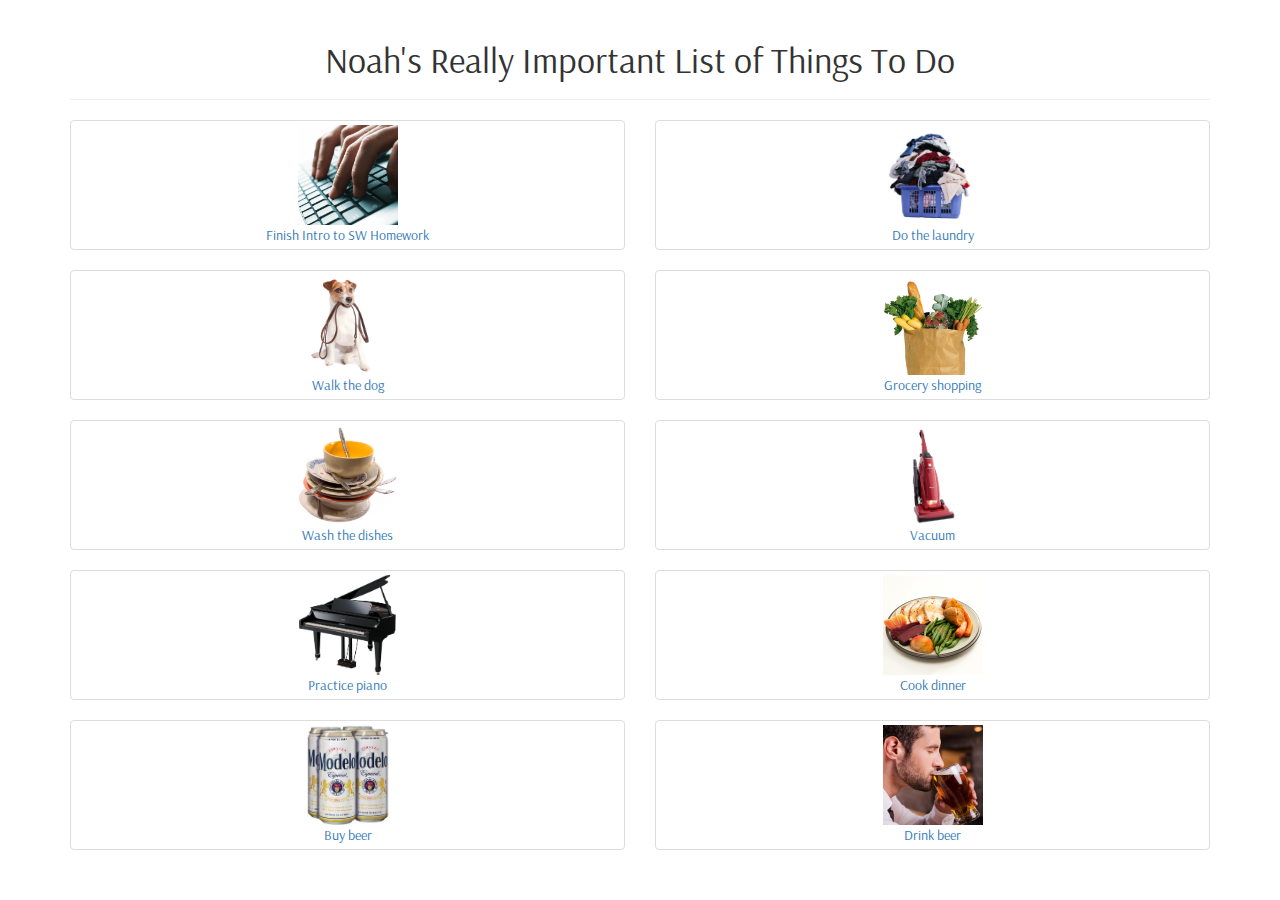
<file: todo/index.html>
<!DOCTYPE html>
<html lang="en">
  <head>
    <meta charset="utf-8">
    <meta http-equiv="X-UA-Compatible" content="IE=edge">
    <meta name="viewport" content="width=device-width, initial-scale=1">
    <title>Noah Klein To Do</title>
    <link rel="stylesheet" href="https://maxcdn.bootstrapcdn.com/bootstrap/3.3.5/css/bootstrap.min.css">
    <link rel="stylesheet" href="todo.css">
    <script src="https://ajax.googleapis.com/ajax/libs/jquery/1.11.3/jquery.min.js"></script>
    <script src="https://maxcdn.bootstrapcdn.com/bootstrap/3.3.5/js/bootstrap.min.js"></script>
    <link href="https://fonts.googleapis.com/css?family=Arsenal" rel="stylesheet">
    <script src="todo.js"></script>
  </head>
  <body>
    <div class="container">
      <div class="page-header text-center">
        <h1>Noah's Really Important List of Things To Do</h1>
      </div>
        <div class="row">
          <div class="col-md-6">
            <a href="#" class="thumbnail text-center"><img src="homework.jpg">Finish Intro to SW Homework</a>
          </div>
          <div class="col-md-6">
            <a href="#" class="thumbnail text-center"><img src="laundry.jpg">Do the laundry</a>
          </div>
          <div class="col-md-6">
            <a href="#" class="thumbnail text-center"><img src="dog.jpg">Walk the dog</a>
          </div>
          <div class="col-md-6">
            <a href="#" class="thumbnail text-center"><img src="grocery.jpg">Grocery shopping</a>
          </div>
          <div class="col-md-6">
            <a href="#" class="thumbnail text-center"><img src="dishes.jpg">Wash the dishes</a>
          </div>
          <div class="col-md-6">
            <a href="#" class="thumbnail text-center"><img src="vacuum.jpg">Vacuum</a>
          </div>
          <div class="col-md-6">
            <a href="#" class="thumbnail text-center"><img src="piano.jpg">Practice piano</a>
          </div>
          <div class="col-md-6">
            <a href="#" class="thumbnail text-center"><img src="dinner.jpg">Cook dinner</a>
          </div>
          <div class="col-md-6">
            <a href="#" class="thumbnail text-center"><img src="beer.jpeg">Buy beer</a>
          </div>
          <div class="col-md-6">
            <a href="#" class="thumbnail text-center"><img src="drinkbeer.png">Drink beer</a>
          </div>
        </div>
      </div>
  </body>
</html>
</file>
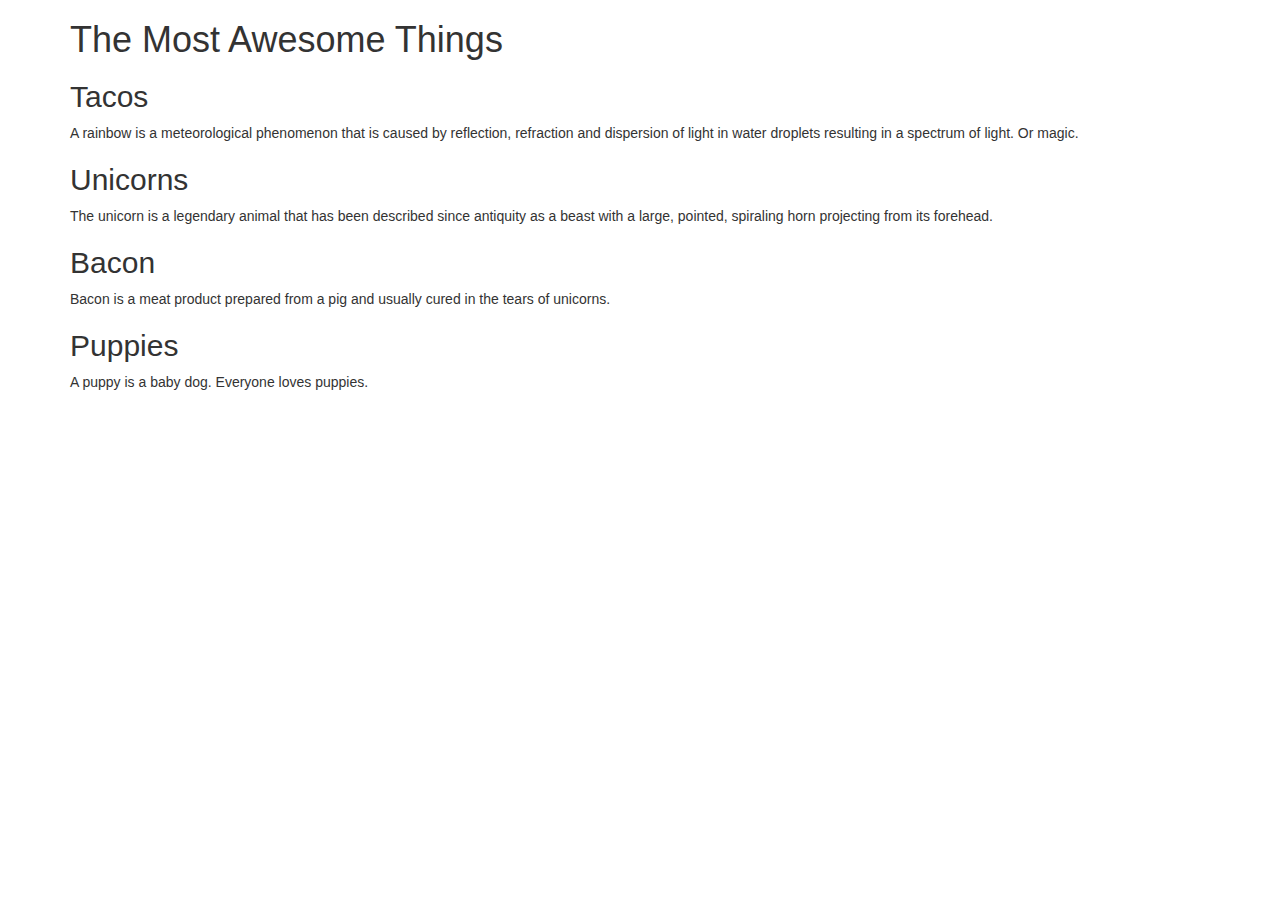
<file: 4.html>
<!DOCTYPE html>
<html lang="en">
  <head>
    <meta charset="utf-8">
    <meta http-equiv="X-UA-Compatible" content="IE=edge">
    <meta name="viewport" content="width=device-width, initial-scale=1">
    <title>KIEI-924 is pretty sweet</title>
    <!-- Bootstrap and jQuery -->
    <link rel="stylesheet" href="https://maxcdn.bootstrapcdn.com/bootstrap/3.3.5/css/bootstrap.min.css">
    <script src="https://ajax.googleapis.com/ajax/libs/jquery/1.11.3/jquery.min.js"></script>
    <script src="https://maxcdn.bootstrapcdn.com/bootstrap/3.3.5/js/bootstrap.min.js"></script>
    <!-- My own Javascript -->
    <script src="4.js"></script>
  </head>
  <body>
    <div class="container">
      <h1>The Most Awesome Things</h1>
      <h2 id="awesome-thing-1">Rainbows</h2>
      <p class="description">A rainbow is a meteorological phenomenon that is caused by reflection, refraction and dispersion of light in water droplets resulting in a spectrum of light. Or magic.</p>
      <h2 id="awesome-thing-2">Unicorns</h2>
      <p class="description">The unicorn is a legendary animal that has been described since antiquity as a beast with a large, pointed, spiraling horn projecting from its forehead.</p>
      <h2 id="awesome-thing-3">Bacon</h2>
      <p class="description">Bacon is a meat product prepared from a pig and usually cured in the tears of unicorns.</p>
      <h2 id="awesome-thing-4">Puppies</h2>
      <p class="description">A puppy is a baby dog. Everyone loves puppies.</p>
    </div>
  </body>
</html>
</file>
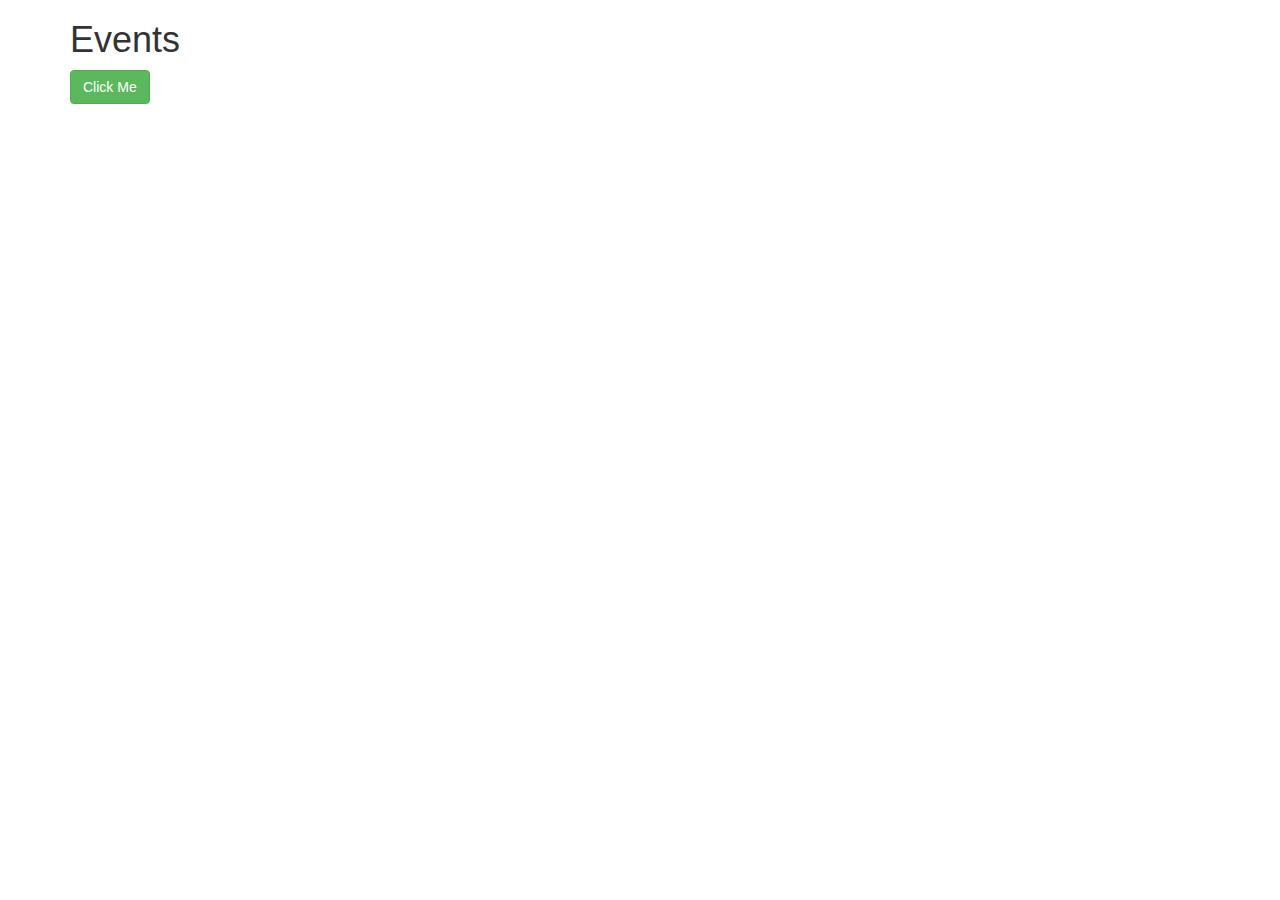
<file: 5.html>
<!DOCTYPE html>
<html lang="en">
  <head>
    <meta charset="utf-8">
    <meta http-equiv="X-UA-Compatible" content="IE=edge">
    <meta name="viewport" content="width=device-width, initial-scale=1">
    <title>KIEI-924 is pretty sweet</title>
    <!-- Bootstrap and jQuery -->
    <link rel="stylesheet" href="https://maxcdn.bootstrapcdn.com/bootstrap/3.3.5/css/bootstrap.min.css">
    <script src="https://ajax.googleapis.com/ajax/libs/jquery/1.11.3/jquery.min.js"></script>
    <script src="https://maxcdn.bootstrapcdn.com/bootstrap/3.3.5/js/bootstrap.min.js"></script>
    <!-- My own Javascript -->
    <script src="5.js"></script>
  </head>
  <body>
    <div class="container">
      <h1>Events</h1>
      <p><a id="do-something" class="btn btn-success" href="https://google.com/">Click Me</a></p>
      <p id="unicorn" style="display:none"><img src="unicorn-poop.jpg"></p>
    </div>
  </body>
</html>
</file>
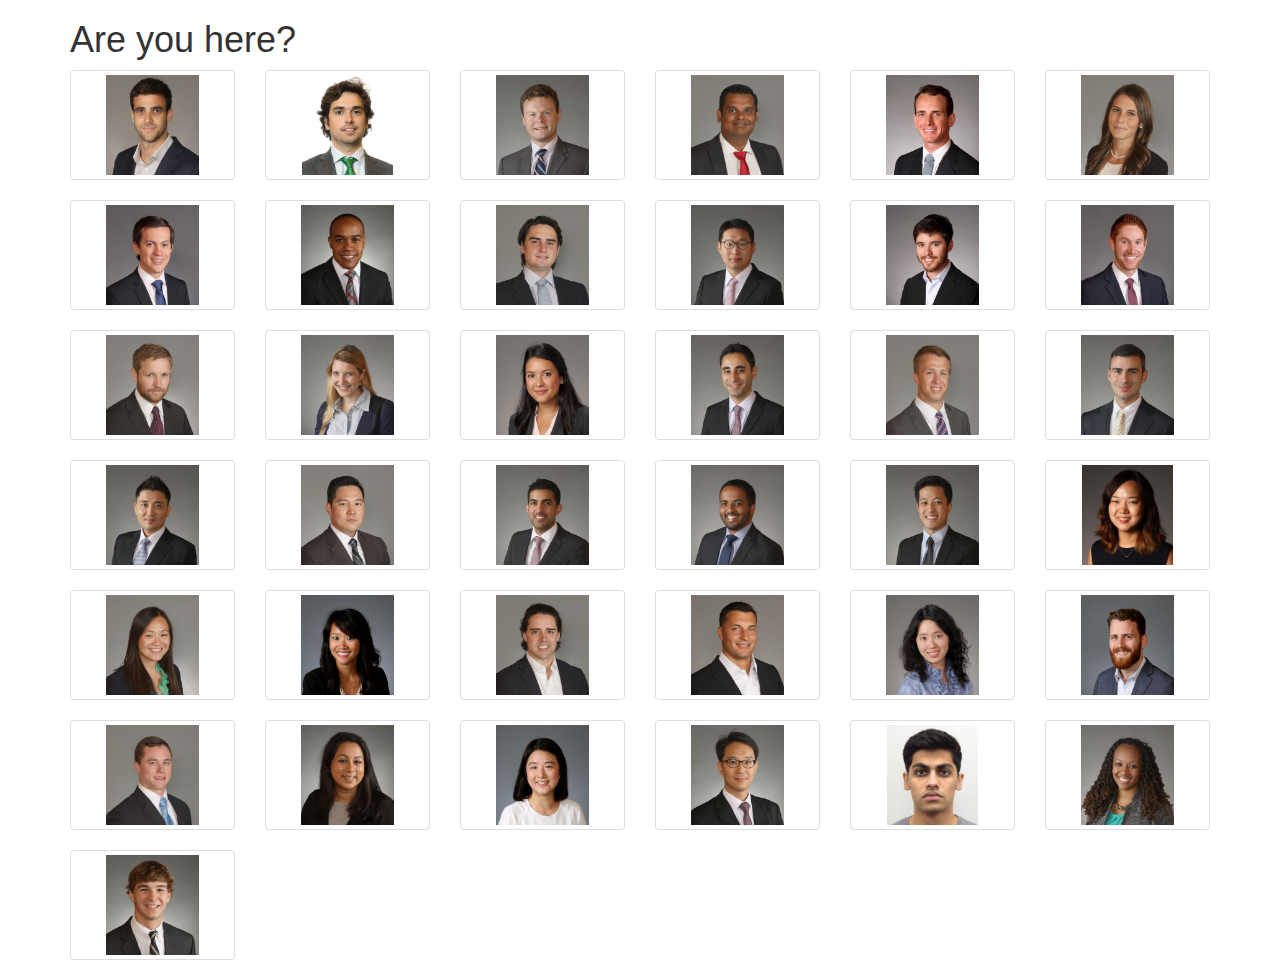
<file: attendance.html>
<!DOCTYPE html>
<html lang="en">
  <head>
    <meta charset="utf-8">
    <meta http-equiv="X-UA-Compatible" content="IE=edge">
    <meta name="viewport" content="width=device-width, initial-scale=1">
    <title>KIEI-924 is pretty sweet</title>
    <!-- Bootstrap and jQuery -->
    <link rel="stylesheet" href="https://maxcdn.bootstrapcdn.com/bootstrap/3.3.5/css/bootstrap.min.css">
    <link rel="stylesheet" href="attendance.css">
    <script src="https://ajax.googleapis.com/ajax/libs/jquery/1.11.3/jquery.min.js"></script>
    <script src="https://maxcdn.bootstrapcdn.com/bootstrap/3.3.5/js/bootstrap.min.js"></script>
    <!-- My own Javascript -->
    <script src="attendance.js"></script>
  </head>
  <body>
    <div class="container">
      <h1>Are you here?</h1>
      <div class="row">
      <div class="col-xs-4 col-sm-2">
        <a href="#" class="thumbnail"><img src="images/aal659.jpg"></a>
      </div>
      <div class="col-xs-4 col-sm-2">
        <a href="#" class="thumbnail"><img src="images/aba5846.jpg"></a>
      </div>
      <div class="col-xs-4 col-sm-2">
        <a href="#" class="thumbnail"><img src="images/ags558.jpg"></a>
      </div>
      <div class="col-xs-4 col-sm-2">
        <a href="#" class="thumbnail"><img src="images/anm504.jpg"></a>
      </div>
      <div class="col-xs-4 col-sm-2">
        <a href="#" class="thumbnail"><img src="images/bjm8017.jpg"></a>
      </div>
      <div class="col-xs-4 col-sm-2">
        <a href="#" class="thumbnail"><img src="images/bmw416.jpg"></a>
      </div>
      <div class="col-xs-4 col-sm-2">
        <a href="#" class="thumbnail"><img src="images/cat2649.jpg"></a>
      </div>
      <div class="col-xs-4 col-sm-2">
        <a href="#" class="thumbnail"><img src="images/caw555.jpg"></a>
      </div>
      <div class="col-xs-4 col-sm-2">
        <a href="#" class="thumbnail"><img src="images/djw142.jpg"></a>
      </div>
      <div class="col-xs-4 col-sm-2">
        <a href="#" class="thumbnail"><img src="images/dlu201.jpg"></a>
      </div>
      <div class="col-xs-4 col-sm-2">
        <a href="#" class="thumbnail"><img src="images/dmr7965.jpg"></a>
      </div>
      <div class="col-xs-4 col-sm-2">
        <a href="#" class="thumbnail"><img src="images/ewp5718.jpg"></a>
      </div>
      <div class="col-xs-4 col-sm-2">
        <a href="#" class="thumbnail"><img src="images/far956.jpg"></a>
      </div>
      <div class="col-xs-4 col-sm-2">
        <a href="#" class="thumbnail"><img src="images/gbd904.jpg"></a>
      </div>
      <div class="col-xs-4 col-sm-2">
        <a href="#" class="thumbnail"><img src="images/hsd6910.jpg"></a>
      </div>
      <div class="col-xs-4 col-sm-2">
        <a href="#" class="thumbnail"><img src="images/iia862.jpg"></a>
      </div>
      <div class="col-xs-4 col-sm-2">
        <a href="#" class="thumbnail"><img src="images/jbj041.jpg"></a>
      </div>
      <div class="col-xs-4 col-sm-2">
        <a href="#" class="thumbnail"><img src="images/jdl757.jpg"></a>
      </div>
      <div class="col-xs-4 col-sm-2">
        <a href="#" class="thumbnail"><img src="images/jkb867.jpg"></a>
      </div>
      <div class="col-xs-4 col-sm-2">
        <a href="#" class="thumbnail"><img src="images/jkl566.jpg"></a>
      </div>
      <div class="col-xs-4 col-sm-2">
        <a href="#" class="thumbnail"><img src="images/jms396.jpg"></a>
      </div>
      <div class="col-xs-4 col-sm-2">
        <a href="#" class="thumbnail"><img src="images/jnf411.jpg"></a>
      </div>
      <div class="col-xs-4 col-sm-2">
        <a href="#" class="thumbnail"><img src="images/jtu729.jpg"></a>
      </div>
      <div class="col-xs-4 col-sm-2">
        <a href="#" class="thumbnail"><img src="images/leh5605.jpg"></a>
      </div>
      <div class="col-xs-4 col-sm-2">
        <a href="#" class="thumbnail"><img src="images/lgj969.jpg"></a>
      </div>
      <div class="col-xs-4 col-sm-2">
        <a href="#" class="thumbnail"><img src="images/mcx7424.jpg"></a>
      </div>
      <div class="col-xs-4 col-sm-2">
        <a href="#" class="thumbnail"><img src="images/mdq293.jpg"></a>
      </div>
      <div class="col-xs-4 col-sm-2">
        <a href="#" class="thumbnail"><img src="images/mkd271.jpg"></a>
      </div>
      <div class="col-xs-4 col-sm-2">
        <a href="#" class="thumbnail"><img src="images/mlk7414.jpg"></a>
      </div>
      <div class="col-xs-4 col-sm-2">
        <a href="#" class="thumbnail"><img src="images/nik6447.jpg"></a>
      </div>
      <div class="col-xs-4 col-sm-2">
        <a href="#" class="thumbnail"><img src="images/pbr516.jpg"></a>
      </div>
      <div class="col-xs-4 col-sm-2">
        <a href="#" class="thumbnail"><img src="images/rnm451.jpg"></a>
      </div>
      <div class="col-xs-4 col-sm-2">
        <a href="#" class="thumbnail"><img src="images/sel550.jpg"></a>
      </div>
      <div class="col-xs-4 col-sm-2">
        <a href="#" class="thumbnail"><img src="images/sjp454.jpg"></a>
      </div>
      <div class="col-xs-4 col-sm-2">
        <a href="#" class="thumbnail"><img src="images/sth0464.jpg"></a>
      </div>
      <div class="col-xs-4 col-sm-2">
        <a href="#" class="thumbnail"><img src="images/tes979.jpg"></a>
      </div>
      <div class="col-xs-4 col-sm-2">
        <a href="#" class="thumbnail"><img src="images/wcl354.jpg"></a>
      </div>
    </div>
  </body>
</html>
</file>
<file: todo/todo.css>
.page-header {
  font-family: 'Arsenal', sans-serif;
}
.thumbnail {
  font-family: 'Arsenal', sans-serif;
}
.thumbnail > img {
  height: 100px;
}
</file>
<file: attendance.css>
.thumbnail > img { 
  height: 100px;
}
</file>
